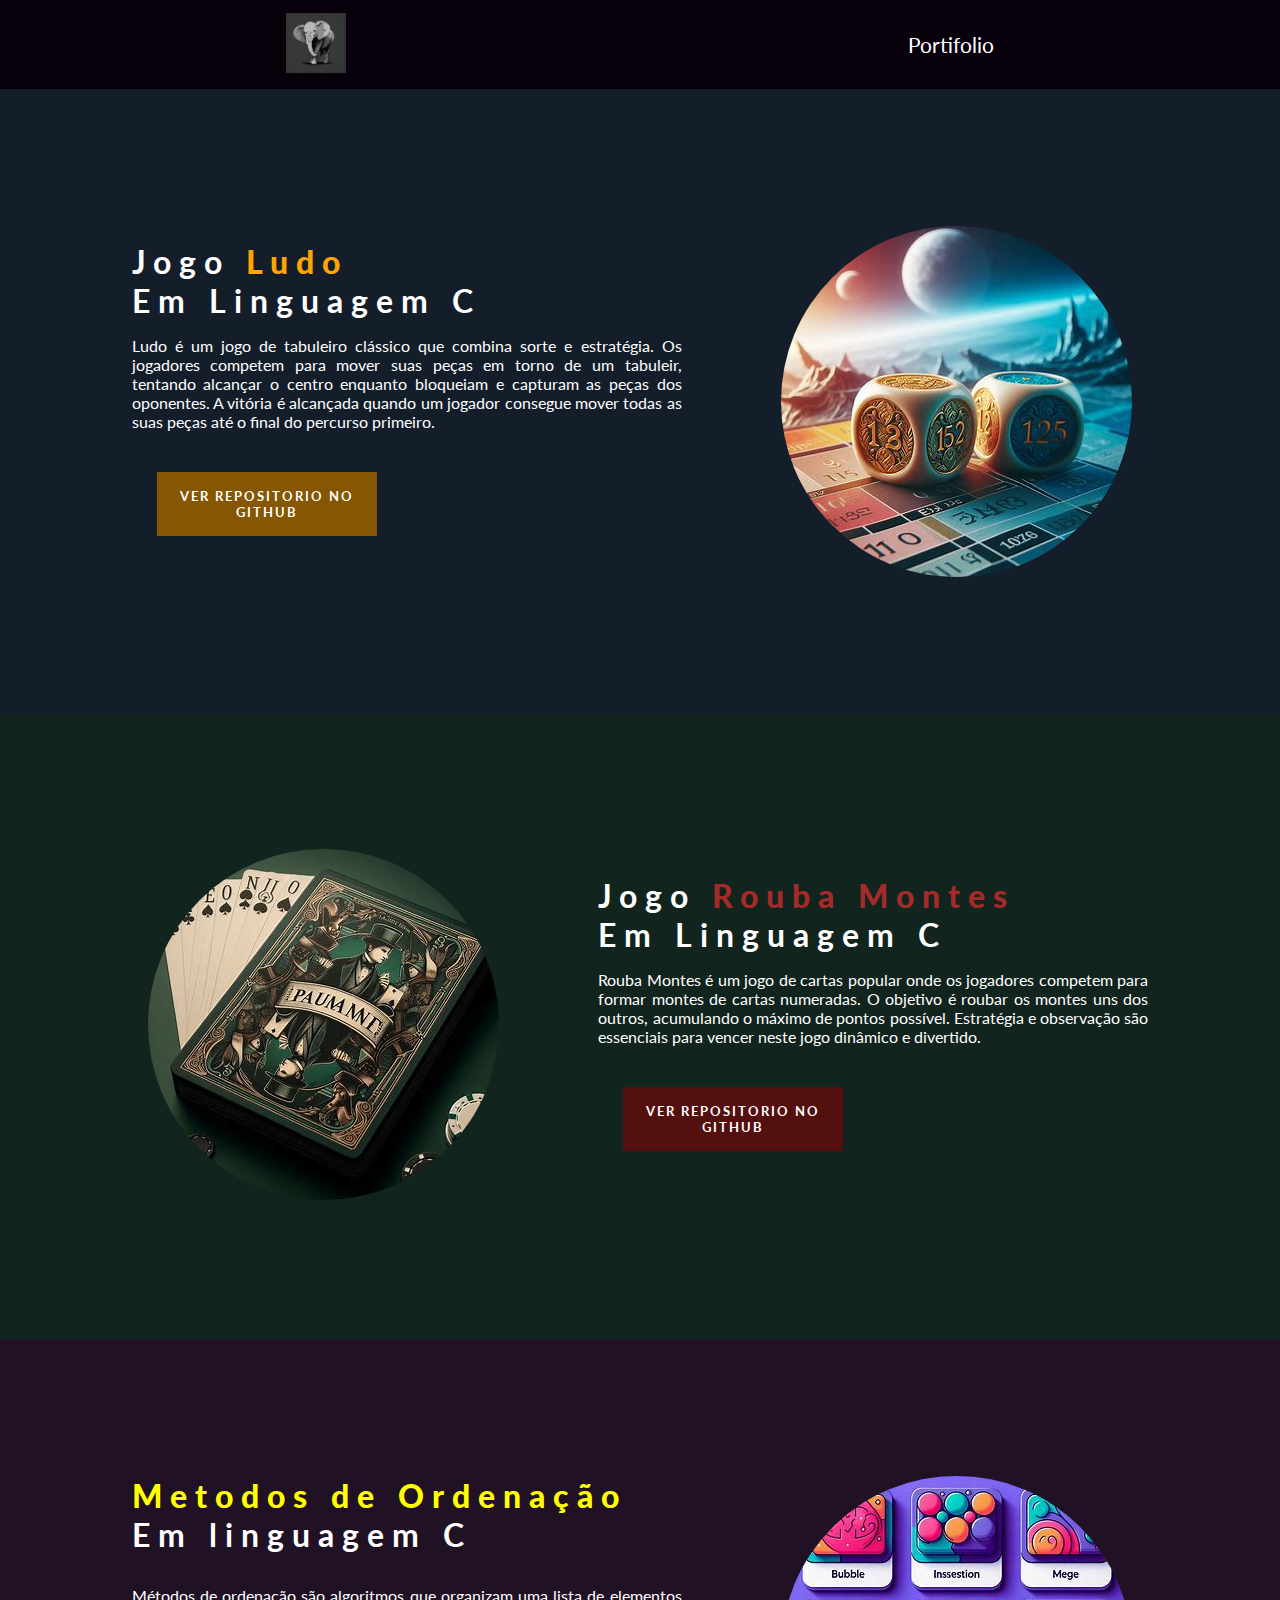
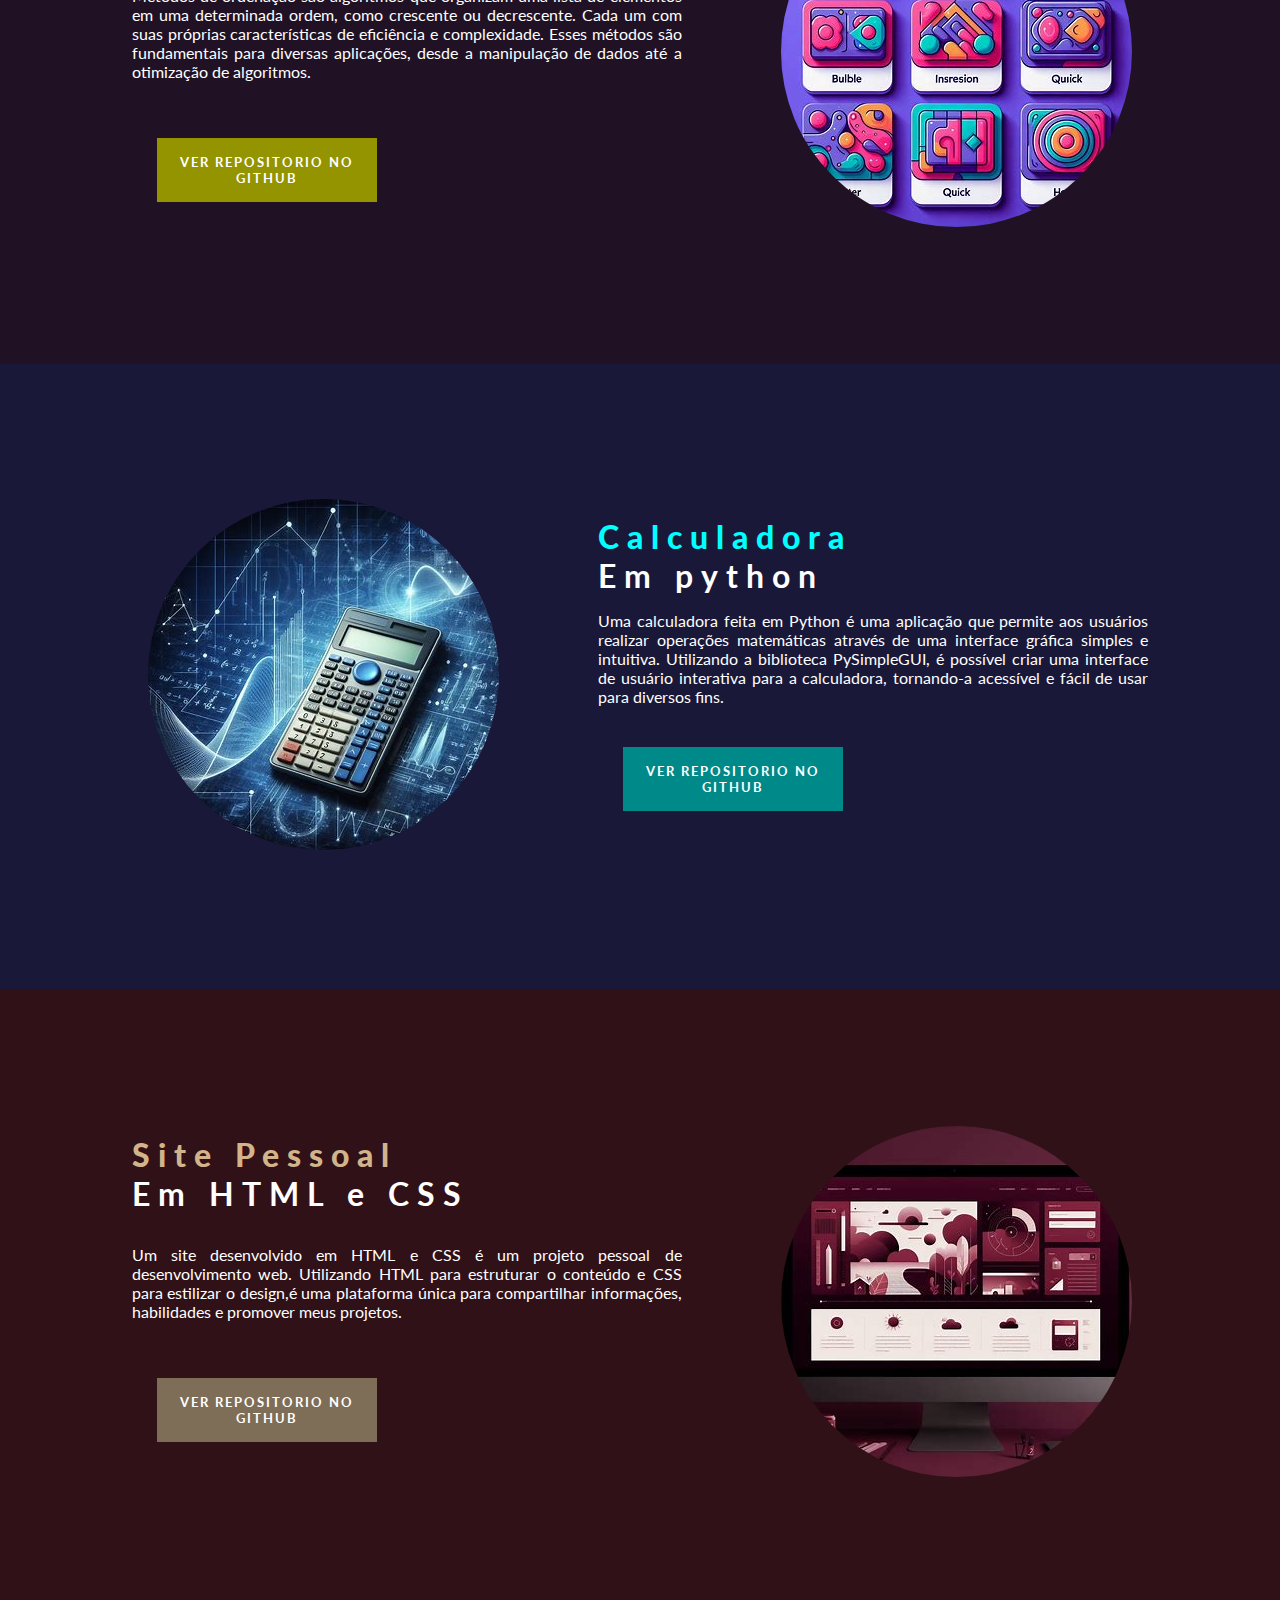
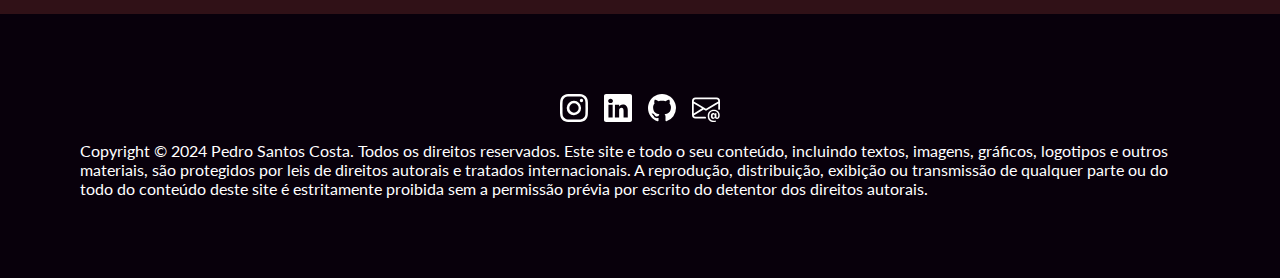
<file: portifolio.html>
<!DOCTYPE html>
<html lang="pt-BR">
<head>
    <meta charset="UTF-8">
    <meta name="viewport" content="width=device-width, initial-scale=1.0">
    <link rel="stylesheet" href="style_portifolio.css">
    <link rel="icon" type="image/png" href="images/logo final.png">
    <title>Portifolio Pedro Costa | PC </title>
</head>
<body>
    <header>
        <div class="box-image-header">
            <img class="imagem_logo" src="./images/logo final.png" alt="logotipo">
        </div>
        <nav>
            <p class="nav_Portifolio" >Portifolio</p>
        </nav>
    </header>

    <main>
        <section class="projeto_1">
            <div>
                <h1>Jogo <strong>Ludo</strong> <br> Em Linguagem C</h1>
                <p>Ludo é um jogo de tabuleiro clássico que combina sorte e estratégia. Os jogadores competem para mover suas peças em torno de um tabuleir, tentando alcançar o centro enquanto bloqueiam e capturam as peças dos oponentes. A vitória é alcançada quando um jogador consegue mover todas as suas peças até o final do percurso primeiro.</p>
                <a class="ludo_link" href="https://github.com/pedrosantm/Ludo"  target="_blank"><button class="button">Ver repositorio no GitHub</button></a>
            </div>
            <div class="box_imagem_principal_1">
                <img class="Imagem_ludo" src="./imagens_portifolio/Ludo.jpg" alt="Ludo">
            </div>
        </section>

        
        <section class="projeto_2">
            <div class="box_imagem_principal_2">
                <img class="Imagem_Rouba_Montes" src="./imagens_portifolio/Rouba_Montes.jpg" alt="Rouba Montes">
            </div>
            <div> 
                <h1>Jogo <strong>Rouba Montes</strong> <br> Em Linguagem C</h1>
                <p>Rouba Montes é um jogo de cartas popular onde os jogadores competem para formar montes de cartas numeradas. O objetivo é roubar os montes uns dos outros, acumulando o máximo de pontos possível. Estratégia e observação são essenciais para vencer neste jogo dinâmico e divertido.</p>
                <a class="rouba_montes_link" href="https://github.com/pedrosantm/Rouba_Montes"  target="_blank"><button class="button">Ver repositorio no GitHub</button></a>
            </div>
        </section>

        <section class="projeto_3">
            <div>
                <h1><strong>Metodos de Ordenação</strong> <br>Em linguagem C</h1>
                <p>Métodos de ordenação são algoritmos que organizam uma lista de elementos em uma determinada ordem, como crescente ou decrescente. Cada um com suas próprias características de eficiência e complexidade. Esses métodos são fundamentais para diversas aplicações, desde a manipulação de dados até a otimização de algoritmos.</p>
                <a class="ordenação_link" href="https://github.com/pedrosantm/Metodos_De_Ordenacao"  target="_blank"><button class="button">Ver repositorio no GitHub</button></a>
            </div>
            <div class="box_imagem_principal_3">
                <img class="Imagem_Ordenação" src="./imagens_portifolio/Ordenacao.jpg" alt="Metodos De Ordenação">
            </div>
        </section>

        <section class="projeto_4">
            <div class="box_imagem_principal_4">
                <img class="Imagem_Calculadora" src="./imagens_portifolio/Calculadora.jpg" alt="Calculadora">
            </div>
            <div>
                <h1><strong>Calculadora</strong> <br>Em python</h1>
                <p>Uma calculadora feita em Python é uma aplicação que permite aos usuários realizar operações matemáticas  através de uma interface gráfica simples e intuitiva. Utilizando a biblioteca PySimpleGUI, é possível criar uma interface de usuário interativa para a calculadora, tornando-a acessível e fácil de usar para diversos fins.</p>
                <a class="calculadora_link" href=""  target="_blank"><button class="button">Ver repositorio no GitHub</button></a>
            </div>
        </section>

        <section class="projeto_5">
            <div>
                <h1><strong>Site Pessoal</strong> <br>Em HTML e CSS</h1>
                <p>Um site desenvolvido em HTML e CSS é um projeto pessoal de desenvolvimento web. Utilizando HTML para estruturar o conteúdo e CSS para estilizar o design,é uma plataforma única para compartilhar informações, habilidades e promover meus projetos.</p>
                <a class="site_link" href="https://github.com/pedrosantm/Site_Pessoal"  target="_blank"><button class="button">Ver repositorio no GitHub</button></a>
            </div>
            <div class="box_imagem_principal_5">
                <img class="Imagem_Site" src="./imagens_portifolio/Site.jpg" alt="Site Pessoal">
            </div>
        </section>
    </main>

    <footer>
        <section id="Contatos_id" class="Contatos">
        <div>
          <a href="https://www.instagram.com/pedrosantm/?next=%2Fpeedrosantss%2F" title="Instagram" target="_blank">
                <svg xmlns="http://www.w3.org/2000/svg" width="28" height="28" fill="#fff" class="bi bi-instagram" viewBox="0 0 16 16">
                    <path d="M8 0C5.829 0 5.556.01 4.703.048 3.85.088 3.269.222 2.76.42a3.9 3.9 0 0 0-1.417.923A3.9 3.9 0 0 0 .42 2.76C.222 3.268.087 3.85.048 4.7.01 5.555 0 5.827 0 8.001c0 2.172.01 2.444.048 3.297.04.852.174 1.433.372 1.942.205.526.478.972.923 1.417.444.445.89.719 1.416.923.51.198 1.09.333 1.942.372C5.555 15.99 5.827 16 8 16s2.444-.01 3.298-.048c.851-.04 1.434-.174 1.943-.372a3.9 3.9 0 0 0 1.416-.923c.445-.445.718-.891.923-1.417.197-.509.332-1.09.372-1.942C15.99 10.445 16 10.173 16 8s-.01-2.445-.048-3.299c-.04-.851-.175-1.433-.372-1.941a3.9 3.9 0 0 0-.923-1.417A3.9 3.9 0 0 0 13.24.42c-.51-.198-1.092-.333-1.943-.372C10.443.01 10.172 0 7.998 0zm-.717 1.442h.718c2.136 0 2.389.007 3.232.046.78.035 1.204.166 1.486.275.373.145.64.319.92.599s.453.546.598.92c.11.281.24.705.275 1.485.039.843.047 1.096.047 3.231s-.008 2.389-.047 3.232c-.035.78-.166 1.203-.275 1.485a2.5 2.5 0 0 1-.599.919c-.28.28-.546.453-.92.598-.28.11-.704.24-1.485.276-.843.038-1.096.047-3.232.047s-2.39-.009-3.233-.047c-.78-.036-1.203-.166-1.485-.276a2.5 2.5 0 0 1-.92-.598 2.5 2.5 0 0 1-.6-.92c-.109-.281-.24-.705-.275-1.485-.038-.843-.046-1.096-.046-3.233s.008-2.388.046-3.231c.036-.78.166-1.204.276-1.486.145-.373.319-.64.599-.92s.546-.453.92-.598c.282-.11.705-.24 1.485-.276.738-.034 1.024-.044 2.515-.045zm4.988 1.328a.96.96 0 1 0 0 1.92.96.96 0 0 0 0-1.92m-4.27 1.122a4.109 4.109 0 1 0 0 8.217 4.109 4.109 0 0 0 0-8.217m0 1.441a2.667 2.667 0 1 1 0 5.334 2.667 2.667 0 0 1 0-5.334"/>
                  </svg>
            </a>
            <a href="https://www.linkedin.com/in/pedro-costa-747961264/" title="linkedin" target="_blank">
                <svg xmlns="http://www.w3.org/2000/svg" width="28" height="28" fill="#fff" class="bi bi-linkedin" viewBox="0 0 16 16">
                    <path d="M0 1.146C0 .513.526 0 1.175 0h13.65C15.474 0 16 .513 16 1.146v13.708c0 .633-.526 1.146-1.175 1.146H1.175C.526 16 0 15.487 0 14.854zm4.943 12.248V6.169H2.542v7.225zm-1.2-8.212c.837 0 1.358-.554 1.358-1.248-.015-.709-.52-1.248-1.342-1.248S2.4 3.226 2.4 3.934c0 .694.521 1.248 1.327 1.248zm4.908 8.212V9.359c0-.216.016-.432.08-.586.173-.431.568-.878 1.232-.878.869 0 1.216.662 1.216 1.634v3.865h2.401V9.25c0-2.22-1.184-3.252-2.764-3.252-1.274 0-1.845.7-2.165 1.193v.025h-.016l.016-.025V6.169h-2.4c.03.678 0 7.225 0 7.225z"/>
                  </svg>
            </a>
            <a href="https://github.com/pedrosantm" title="github" target="_blank">
                <svg xmlns="http://www.w3.org/2000/svg" width="28" height="28" fill="#fff" class="bi bi-github" viewBox="0 0 16 16">
                    <path d="M8 0C3.58 0 0 3.58 0 8c0 3.54 2.29 6.53 5.47 7.59.4.07.55-.17.55-.38 0-.19-.01-.82-.01-1.49-2.01.37-2.53-.49-2.69-.94-.09-.23-.48-.94-.82-1.13-.28-.15-.68-.52-.01-.53.63-.01 1.08.58 1.23.82.72 1.21 1.87.87 2.33.66.07-.52.28-.87.51-1.07-1.78-.2-3.64-.89-3.64-3.95 0-.87.31-1.59.82-2.15-.08-.2-.36-1.02.08-2.12 0 0 .67-.21 2.2.82.64-.18 1.32-.27 2-.27s1.36.09 2 .27c1.53-1.04 2.2-.82 2.2-.82.44 1.1.16 1.92.08 2.12.51.56.82 1.27.82 2.15 0 3.07-1.87 3.75-3.65 3.95.29.25.54.73.54 1.48 0 1.07-.01 1.93-.01 2.2 0 .21.15.46.55.38A8.01 8.01 0 0 0 16 8c0-4.42-3.58-8-8-8"/>
                  </svg>
            </a>
            <a href="mailto:pedrosantmc@gmail.com" title="E-Mail" target="_blank">
                <svg xmlns="http://www.w3.org/2000/svg" width="28" height="28" fill="#fff" class="bi bi-envelope-at" viewBox="0 0 16 16">
                    <path d="M2 2a2 2 0 0 0-2 2v8.01A2 2 0 0 0 2 14h5.5a.5.5 0 0 0 0-1H2a1 1 0 0 1-.966-.741l5.64-3.471L8 9.583l7-4.2V8.5a.5.5 0 0 0 1 0V4a2 2 0 0 0-2-2zm3.708 6.208L1 11.105V5.383zM1 4.217V4a1 1 0 0 1 1-1h12a1 1 0 0 1 1 1v.217l-7 4.2z"/>
                    <path d="M14.247 14.269c1.01 0 1.587-.857 1.587-2.025v-.21C15.834 10.43 14.64 9 12.52 9h-.035C10.42 9 9 10.36 9 12.432v.214C9 14.82 10.438 16 12.358 16h.044c.594 0 1.018-.074 1.237-.175v-.73c-.245.11-.673.18-1.18.18h-.044c-1.334 0-2.571-.788-2.571-2.655v-.157c0-1.657 1.058-2.724 2.64-2.724h.04c1.535 0 2.484 1.05 2.484 2.326v.118c0 .975-.324 1.39-.639 1.39-.232 0-.41-.148-.41-.42v-2.19h-.906v.569h-.03c-.084-.298-.368-.63-.954-.63-.778 0-1.259.555-1.259 1.4v.528c0 .892.49 1.434 1.26 1.434.471 0 .896-.227 1.014-.643h.043c.118.42.617.648 1.12.648m-2.453-1.588v-.227c0-.546.227-.791.573-.791.297 0 .572.192.572.708v.367c0 .573-.253.744-.564.744-.354 0-.581-.215-.581-.8Z"/>
                  </svg>
            </a>
            <p>Copyright © 2024 Pedro Santos Costa. Todos os direitos reservados.
                Este site e todo o seu conteúdo, incluindo textos, imagens, gráficos, logotipos e outros materiais, são protegidos por leis de direitos autorais e tratados internacionais. A reprodução, distribuição, exibição ou transmissão de qualquer parte ou do todo do conteúdo deste site é estritamente proibida sem a permissão prévia por escrito do detentor dos direitos autorais.
            </p>
        </div>
    </footer>

</body>
</html>
</file>
<file: style_portifolio.css>
@import url('https://fonts.googleapis.com/css2?family=Lato:ital,wght@0,200;0,300;0,400;0,700;0,900;1,100;1,300;1,400;1,700;1,900&family=Martian+Mono:wght@300&family=Poppins:wght@100&family=Roboto+Mono:wght@500&display=swap');

*{
    margin: 0;
    padding: 0;
}

:root{
    --branco: #fff;
    --cor_header_footer: #08000b
    --cinza: #969494;
    --cor_1: #141e2a;
    --cor_2: #11241d;
    --cor_3: #201224;
    --cor_4: #1a1838;
    --cor_5: #301117;
    --cor_destaques: #18b06e;
}

body{
    background-color: #08000b;
    height: 100vh;
    font-family: 'Lato';
}

header{
    display: flex;
    justify-content: space-around;
    align-items: center;
    gap: 1rem;
    flex-wrap: wrap;
    padding: .8rem;
    background-color: var(--cor_header_footer);
    min-height: 50px;
}

.box-image-header{
    height: 100%;
}

.imagem_logo{
    max-width: 60px;
    max-height: 60px;
}

nav{
    display: flex;
    gap: 2rem;
    justify-content: center;
    align-items: center;
    flex-wrap: wrap;
}

.nav_Portifolio{
    text-decoration: none;
    color: var(--branco);
    font-size: 1.3rem;
}

.nav_Portifolio:hover{
    color: var(--cinza);
    transition: 0.4s;
    cursor: default;
}


main{
    flex-direction: column;
    gap: 2rem;
}

section{
    padding: 5rem;
    margin: 0;
}


.button {
    width: 40%;
    padding: 16px 0px;
    margin: 25px;
    text-align: center;
    border: none;
    outline: none;
    text-transform: uppercase;
    font-weight: 700;
    letter-spacing: 2px;
    color: var(--branco);
    font-family: 'Lato';
    display: inline-block;
    flex-wrap: wrap;
}


.projeto_1{
    display: flex;
    justify-content: space-evenly;
    align-items: center;
    gap: 2rem;
    min-height: 625px;
    flex-wrap: wrap;
    background-color: var(--cor_1);
    box-sizing: border-box;
}

.projeto_1> div{
    display: flex;
    flex-direction: column;
    gap: 1rem;
    min-width: 200px;
    max-height: 450px;
    margin-bottom: 0;
}

h1{
    font-size: 2rem;
    color: var(--branco);
    letter-spacing: 0.5rem;
    font-family: 'Lato';
}

.projeto_1 p{
    max-width: 550px;
    text-align: justify;
    color: var(--branco);
}

.projeto_1 a{
    color: orange;
}

.projeto_1 strong{
    color: orange;
}

.box_imagem_principal_1{
   max-width: 450px;
   padding: 1rem;
}

.Imagem_ludo{
    border-radius: 50%;
    width: 100%;
}

.ludo_link .button{
    background-color: rgb(133, 87, 2);
}

.ludo_link .button:hover{
    transition: 0.4s;
    cursor: pointer;
    background-color: rgb(59, 39, 2);
}

.projeto_2{
    display: flex;
    justify-content: space-evenly;
    align-items: center;
    gap: 2rem;
    min-height: 625px;
    flex-wrap: wrap;
    background-color: var(--cor_2);
    box-sizing: border-box;
}

.projeto_2> div > div {
    display: flex;
    flex-direction: column;
    gap: 1rem;
    min-width: 200px;
    max-height: 450px;
    margin-bottom: 0;
}

h1{
    font-size: 2rem;
    color: var(--branco);
    letter-spacing: 0.5rem;
    font-family: 'Lato';
}


.projeto_2 > div > p{
        max-width: 550px;
        text-align: justify;
        color: var(--branco);
        padding-top: 1rem;
        padding-bottom: 1rem;
}

.projeto_2 a{
    color: brown;
}

.projeto_2 strong{
    color: brown;
}

.box_imagem_principal_2{
   max-width: 450px;
   padding: 1rem;
}

.Imagem_Rouba_Montes{
    border-radius: 50%;
    width: 100%;
}


.rouba_montes_link .button{
    background-color: rgb(84, 15, 15);
}

.rouba_montes_link .button:hover{
    transition: 0.4s;
    cursor: pointer;
    background-color: rgb(69, 2, 2);
}


.projeto_3{
    display: flex;
    justify-content: space-evenly;
    align-items: center;
    gap: 2rem;
    min-height: 625px;
    flex-wrap: wrap;
    background-color: var(--cor_3);
    box-sizing: border-box;
}

.projeto_3> div{
    display: flex;
    flex-direction: column;
    gap: 1rem;
    min-width: 200px;
    max-height: 450px;
    margin-bottom: 0;
}

h1{
    font-size: 2rem;
    color: var(--branco);
    letter-spacing: 0.5rem;
    font-family: 'Lato';
}

.projeto_3 p{
    max-width: 550px;
    text-align: justify;
    color: var(--branco);
    padding-top: 1rem;
    padding-bottom: 1rem;
}

.projeto_3 a{
    color: yellow;
}

.projeto_3 strong{
    color: yellow;
}

.box_imagem_principal_3{
   max-width: 450px;
   padding: 1rem;
}

.Imagem_Ordenação{
    border-radius: 50%;
    width: 100%;
}

.ordenação_link .button{
    background-color: rgb(148, 148, 1);
}

.ordenação_link .button:hover{
    transition: 0.4s;
    cursor: pointer;
    background-color: rgb(70, 70, 3);
}


.projeto_4{
    display: flex;
    justify-content: space-evenly;
    align-items: center;
    gap: 2rem;
    min-height: 625px;
    flex-wrap: wrap;
    background-color: var(--cor_4);
    box-sizing: border-box;
}

.projeto_4> div > div {
    display: flex;
    flex-direction: column;
    gap: 1rem;
    min-width: 200px;
    max-height: 450px;
    margin-bottom: 0;
}

h1{
    font-size: 2rem;
    color: var(--branco);
    letter-spacing: 0.5rem;
    font-family: 'Lato';
}

.projeto_4 p{
    max-width: 550px;
    text-align: justify;
    color: var(--branco);
    padding-top: 1rem;
    padding-bottom: 1rem;
}

.projeto_4 a{
    color: aqua;
}

.projeto_4 strong{
    color: aqua;
}

.box_imagem_principal_4{
   max-width: 450px;
   padding: 1rem;
}

.Imagem_Calculadora{
    border-radius: 50%;
    width: 100%;
}


.calculadora_link .button{
    background-color: rgb(0, 137, 137);
}

.calculadora_link .button:hover{
    transition: 0.4s;
    cursor: pointer;
    background-color: rgb(2, 85, 85);
}

.projeto_5{
    display: flex;
    justify-content: space-evenly;
    align-items: center;
    gap: 2rem;
    min-height: 625px;
    flex-wrap: wrap;
    background-color:var(--cor_5);
    box-sizing: border-box;
}

.projeto_5> div{
    display: flex;
    flex-direction: column;
    gap: 1rem;
    min-width: 200px;
    max-height: 450px;
    margin-bottom: 0;
}

h1{
    font-size: 2rem;
    color: var(--branco);
    letter-spacing: 0.5rem;
    font-family: 'Lato';
}

.projeto_5 p{
    max-width: 550px;
    text-align: justify;
    color: var(--branco);
    padding-top: 1rem;
    padding-bottom: 1rem;
}

.projeto_5 a{
    color: tan;
}

.projeto_5 strong{
    color: tan;
}

.box_imagem_principal_5{
   max-width: 450px;
   padding: 1rem;
}

.Imagem_Site{
    border-radius: 50%;
    width: 100%;
}


.site_link .button{
    background-color: rgb(127, 110, 87);
}

.site_link .button:hover{
    transition: 0.4s;
    cursor: pointer;
    background-color: rgb(44, 38, 30);
}



footer{
    display: flex;
    flex-direction: column;
    gap: 1rem;
    flex-wrap: wrap;
    background-color: var(--cor_header_footer);
}


footer div{
    display: flex;
    justify-content: center;
    gap: 1rem;
    flex-wrap: wrap;
    color: var(--branco);
}
</file>
